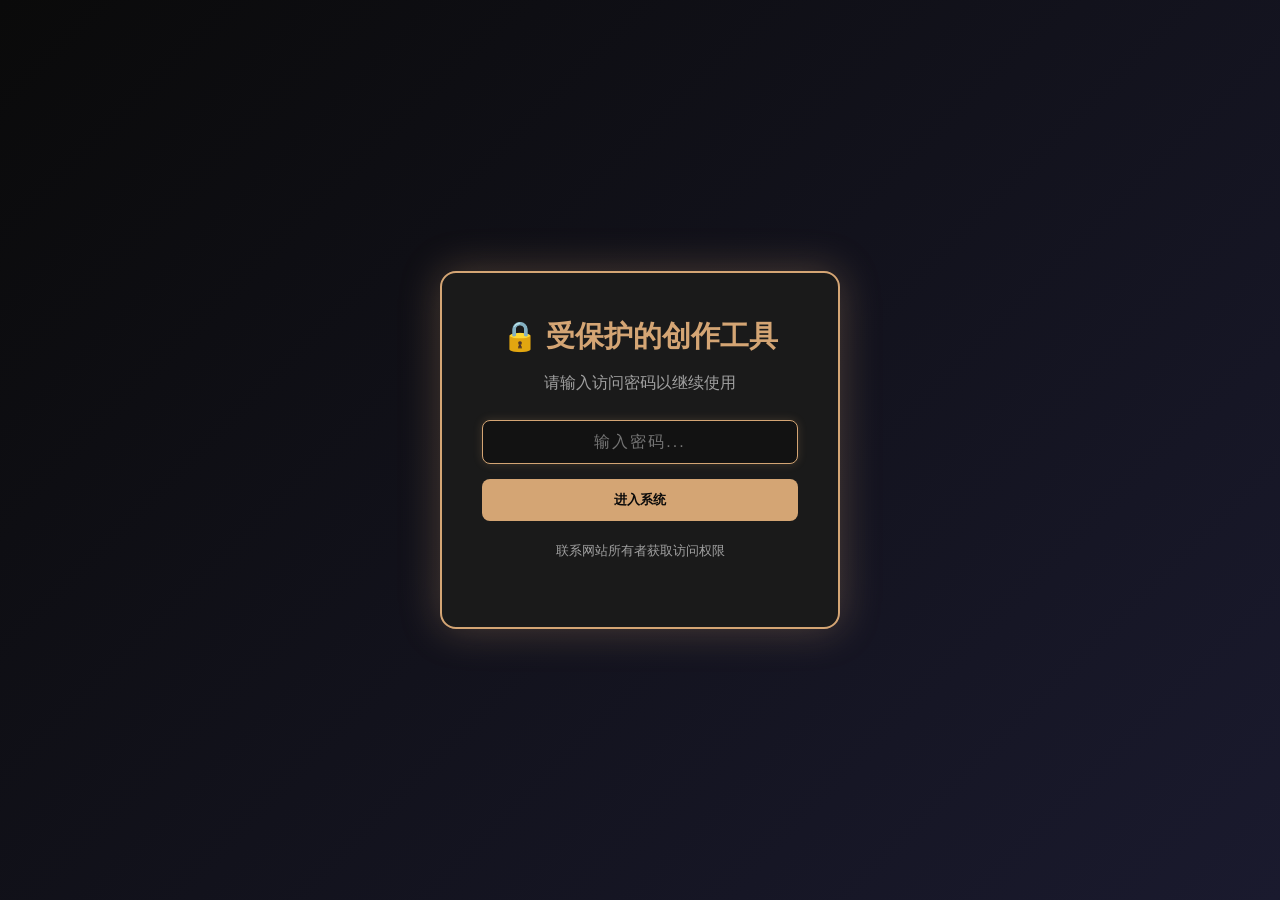
<file: index.html>
<!DOCTYPE html>
<html lang="zh-CN">
<head>
    <meta charset="UTF-8">
    <meta name="viewport" content="width=device-width, initial-scale=1.0">
    <title>Short Drama Script Agent | 竖屏短剧剧本生成器</title>
    <link rel="stylesheet" href="css/styles.css">
</head>
<body>
    <!-- Password Protection Overlay -->
    <div id="password-overlay" class="password-overlay">
        <div class="password-box">
            <h2>🔒 受保护的创作工具</h2>
            <p>请输入访问密码以继续使用</p>
            <div class="password-form">
                <input type="password" id="access-password" placeholder="输入密码..." onkeypress="if(event.key==='Enter')app.checkPassword()">
                <button onclick="app.checkPassword()">进入系统</button>
            </div>
            <p id="password-error" class="password-error hidden">密码错误，请重试</p>
            <p class="password-hint">联系网站所有者获取访问权限</p>
        </div>
    </div>

    <div class="app" id="main-app" style="display: none;">
        <!-- Header -->
        <header class="header">
            <h1>📺 Short Drama Script Agent</h1>
            <p>专业的竖屏短剧剧本生成系统 | 30-50集完整剧集 | 渐进式创作工作流</p>
            <button onclick="app.showAPIConfig()" style="position: absolute; top: 20px; right: 20px; padding: 8px 16px; background: var(--cinema-gold); color: var(--cinema-black); border: none; border-radius: 5px; cursor: pointer; font-weight: bold;">
                🔑 配置API
            </button>
        </header>

        <!-- Main Navigation -->
        <nav class="main-nav">
            <button class="nav-btn active" data-section="dashboard">
                <span class="icon">🏠</span>
                <span>工作台</span>
            </button>
            <button class="nav-btn" data-section="projects">
                <span class="icon">📁</span>
                <span>我的项目</span>
            </button>
            <button class="nav-btn" data-section="templates">
                <span class="icon">📚</span>
                <span>类型库</span>
            </button>
        </nav>

        <!-- Dashboard / Workspace -->
        <section id="dashboard" class="section active">
            <div class="workspace">
                <!-- 左侧：工作流导航 -->
                <aside class="workflow-sidebar">
                    <h3>创作工作流</h3>
                    <div class="workflow-steps">
                        <div class="step-item active" data-step="1" onclick="app.goToStep(1)">
                            <span class="step-num">1</span>
                            <div class="step-info">
                                <h4>选择类型</h4>
                                <p>选择板块和类型</p>
                            </div>
                        </div>
                        <div class="step-item" data-step="2" onclick="app.goToStep(2)">
                            <span class="step-num">2</span>
                            <div class="step-info">
                                <h4>创意讨论</h4>
                                <p>与AI讨论核心创意</p>
                            </div>
                        </div>
                        <div class="step-item" data-step="3" onclick="app.goToStep(3)">
                            <span class="step-num">3</span>
                            <div class="step-info">
                                <h4>角色设计</h4>
                                <p>创建和细化人物</p>
                            </div>
                        </div>
                        <div class="step-item" data-step="4" onclick="app.goToStep(4)">
                            <span class="step-num">4</span>
                            <div class="step-info">
                                <h4>标题选择</h4>
                                <p>选择最吸引人的标题</p>
                            </div>
                        </div>
                        <div class="step-item" data-step="5" onclick="app.goToStep(5)">
                            <span class="step-num">5</span>
                            <div class="step-info">
                                <h4>分集大纲</h4>
                                <p>30-50集剧情规划</p>
                            </div>
                        </div>
                        <div class="step-item" data-step="6" onclick="app.goToStep(6)">
                            <span class="step-num">6</span>
                            <div class="step-info">
                                <h4>完整剧本</h4>
                                <p>生成全部剧本</p>
                            </div>
                        </div>
                    </div>
                </aside>

                <!-- 右侧：工作区 -->
                <main class="workspace-main">

                    <!-- Step 1: 类型选择 -->
                    <div class="step-panel active" data-step="1">
                        <h2>选择板块和类型</h2>
                        <div class="category-selector">
                            <div class="category-tabs">
                                <button class="cat-tab active" data-category="female">
                                    <span>💕</span>
                                    <span>女频短剧</span>
                                </button>
                                <button class="cat-tab" data-category="male">
                                    <span>🔥</span>
                                    <span>男频爽剧</span>
                                </button>
                                <button class="cat-tab" data-category="general">
                                    <span>🎬</span>
                                    <span>通用题材</span>
                                </button>
                            </div>

                            <div class="type-panels">
                                <!-- Female Types -->
                                <div class="type-panel active" data-category="female">
                                    <h3>选择具体类型</h3>
                                    <div class="type-list">
                                        <label class="type-option">
                                            <input type="radio" name="type" value="billionaire-ceo" checked>
                                            <div class="type-card">
                                                <span class="icon">👔</span>
                                                <div>
                                                    <h4>霸道总裁</h4>
                                                    <p>契约开始 · 身份悬殊 · 先虐后甜</p>
                                                </div>
                                            </div>
                                        </label>
                                        <label class="type-option">
                                            <input type="radio" name="type" value="mafia">
                                            <div class="type-card">
                                                <span class="icon">🖤</span>
                                                <div>
                                                    <h4>黑手党/黑帮</h4>
                                                    <p>禁忌之恋 · 危险世界 · 保护与背叛</p>
                                                </div>
                                            </div>
                                        </label>
                                        <label class="type-option">
                                            <input type="radio" name="type" value="werewolf">
                                            <div class="type-card">
                                                <span class="icon">🐺</span>
                                                <div>
                                                    <h4>狼人/超自然</h4>
                                                    <p>命中注定 · 变身秘密 · 族群规则</p>
                                                </div>
                                            </div>
                                        </label>
                                        <label class="type-option">
                                            <input type="radio" name="type" value="american-campus">
                                            <div class="type-card">
                                                <span class="icon">🎓</span>
                                                <div>
                                                    <h4>美式青春校园</h4>
                                                    <p>破处压力 · popularity阶级 · 派对文化 · 性觉醒</p>
                                                </div>
                                            </div>
                                        </label>
                                        <label class="type-option">
                                            <input type="radio" name="type" value="revenge-rebirth">
                                            <div class="type-card">
                                                <span class="icon">⚡</span>
                                                <div>
                                                    <h4>重生复仇</h4>
                                                    <p>改变命运 · 前世背叛 · 打脸反派</p>
                                                </div>
                                            </div>
                                        </label>
                                    </div>
                                </div>

                                <!-- Male Types -->
                                <div class="type-panel" data-category="male">
                                    <h3>选择具体类型</h3>
                                    <div class="type-list">
                                        <label class="type-option">
                                            <input type="radio" name="type" value="underdog-revenge">
                                            <div class="type-card">
                                                <span class="icon">💪</span>
                                                <div>
                                                    <h4>逆袭打脸</h4>
                                                    <p>被轻视→展现实力→震惊众人</p>
                                                </div>
                                            </div>
                                        </label>
                                        <label class="type-option">
                                            <input type="radio" name="type" value="secret-identity">
                                            <div class="type-card">
                                                <span class="icon">🎭</span>
                                                <div>
                                                    <h4>隐藏身份</h4>
                                                    <p>表面屌丝·实际大佬·扫地僧</p>
                                                </div>
                                            </div>
                                        </label>
                                        <label class="type-option">
                                            <input type="radio" name="type" value="apocalypse-king">
                                            <div class="type-card">
                                                <span class="icon">☠️</span>
                                                <div>
                                                    <h4>末日生存王者</h4>
                                                    <p>丧尸/灾难→建立秩序→废土之王</p>
                                                </div>
                                            </div>
                                        </label>
                                        <label class="type-option">
                                            <input type="radio" name="type" value="system-powers">
                                            <div class="type-card">
                                                <span class="icon">⚡</span>
                                                <div>
                                                    <h4>系统/超能力觉醒</h4>
                                                    <p>获得作弊能力→快速升级→无敌</p>
                                                </div>
                                            </div>
                                        </label>
                                        <label class="type-option">
                                            <input type="radio" name="type" value="military-returns">
                                            <div class="type-card">
                                                <span class="icon">🎖️</span>
                                                <div>
                                                    <h4>军事/特工归来</h4>
                                                    <p>最强战士→家人被欺→血洗敌人</p>
                                                </div>
                                            </div>
                                        </label>
                                        <label class="type-option">
                                            <input type="radio" name="type" value="harem-desired">
                                            <div class="type-card">
                                                <span class="icon">👑</span>
                                                <div>
                                                    <h4>多女主/被追逐</h4>
                                                    <p>多女主追求·平凡男主变万人迷</p>
                                                </div>
                                            </div>
                                        </label>
                                    </div>
                                </div>

                                <!-- General Types -->
                                <div class="type-panel" data-category="general">
                                    <h3>选择具体类型</h3>
                                    <div class="type-list">
                                        <label class="type-option">
                                            <input type="radio" name="type" value="mystery-crime">
                                            <div class="type-card">
                                                <span class="icon">🔍</span>
                                                <div>
                                                    <h4>悬疑/罪案</h4>
                                                    <p>多重嫌疑人·红鲱鱼·真相反转</p>
                                                </div>
                                            </div>
                                        </label>
                                        <label class="type-option">
                                            <input type="radio" name="type" value="psychological-thriller">
                                            <div class="type-card">
                                                <span class="icon">🧠</span>
                                                <div>
                                                    <h4>心理惊悚</h4>
                                                    <p>不可靠叙述者·现实幻觉边界</p>
                                                </div>
                                            </div>
                                        </label>
                                        <label class="type-option">
                                            <input type="radio" name="type" value="supernatural-horror">
                                            <div class="type-card">
                                                <span class="icon">👻</span>
                                                <div>
                                                    <h4>超自然恐怖</h4>
                                                    <p>鬼怪·诅咒·附身·古老秘密</p>
                                                </div>
                                            </div>
                                        </label>
                                        <label class="type-option">
                                            <input type="radio" name="type" value="action-spy">
                                            <div class="type-card">
                                                <span class="icon">🔫</span>
                                                <div>
                                                    <h4>动作/谍战</h4>
                                                    <p>限时任务·双重身份·背叛</p>
                                                </div>
                                            </div>
                                        </label>
                                        <label class="type-option">
                                            <input type="radio" name="type" value="sci-fi">
                                            <div class="type-card">
                                                <span class="icon">🚀</span>
                                                <div>
                                                    <h4>科幻</h4>
                                                    <p>科技伦理·生存危机·时空概念</p>
                                                </div>
                                            </div>
                                        </label>
                                        <label class="type-option">
                                            <input type="radio" name="type" value="survival">
                                            <div class="type-card">
                                                <span class="icon">🏔️</span>
                                                <div>
                                                    <h4>生存冒险</h4>
                                                    <p>极端环境·资源匮乏·人性考验</p>
                                                </div>
                                            </div>
                                        </label>
                                        <label class="type-option">
                                            <input type="radio" name="type" value="dark-comedy-crime">
                                            <div class="type-card">
                                                <span class="icon">😈</span>
                                                <div>
                                                    <h4>黑色幽默犯罪</h4>
                                                    <p>荒诞犯罪·计划出错·讽刺</p>
                                                </div>
                                            </div>
                                        </label>
                                        <label class="type-option">
                                            <input type="radio" name="type" value="social-drama">
                                            <div class="type-card">
                                                <span class="icon">🎭</span>
                                                <div>
                                                    <h4>社会议题剧</h4>
                                                    <p>当下热点·道德困境·多方视角</p>
                                                </div>
                                            </div>
                                        </label>
                                    </div>
                                </div>
                            </div>
                        </div>

                        <button class="next-btn" onclick="app.nextStep()">进入创意讨论 →</button>
                        <p style="color: var(--text-secondary); margin-top: 10px; font-size: 0.9rem;">
                            💡 集数和时长配置已移至"分集大纲"步骤，您可以在生成大纲前自由选择
                        </p>
                    </div>

                    <!-- Step 2: 创意选择 -->
                    <div class="step-panel" data-step="2">
                        <h2>创意选择</h2>
                        <p class="step-desc">从AI生成的创意概念中选择一个，或自由讨论你的创意</p>

                        <div id="idea-selection-panel">
                            <div style="text-align: center; padding: 40px;">
                                <p style="color: var(--text-secondary); margin-bottom: 20px;">点击按钮生成创意概念供选择</p>
                                <button class="btn-primary" onclick="app.generateIdeas()">生成创意概念</button>
                            </div>
                        </div>

                        <div class="step-actions" style="margin-top: 30px; border-top: 1px solid var(--cinema-gray); padding-top: 20px;">
                            <button class="btn-secondary" onclick="app.prevStep()">← 返回</button>
                            <button class="next-btn" onclick="app.goToStep(3)" ${!app.selectedIdea ? 'disabled' : ''}>进入角色设计 →</button>
                        </div>
                    </div>

                    <!-- Step 3: 角色设计 -->
                    <div class="step-panel" data-step="3">
                        <h2>角色设计</h2>
                        <p class="step-desc">创建主要角色，AI会根据类型自动推荐标准配角</p>

                        <div class="character-workspace">
                            <div class="character-list" id="character-list">
                                <!-- 角色列表将在这里生成 -->
                            </div>

                            <div class="character-editor">
                                <h4>添加/编辑角色</h4>
                                <div class="form-group">
                                    <label>角色姓名</label>
                                    <input type="text" id="char-name" placeholder="角色姓名">
                                </div>
                                <div class="form-row">
                                    <div class="form-group">
                                        <label>性别</label>
                                        <select id="char-gender">
                                            <option value="female">女</option>
                                            <option value="male">男</option>
                                        </select>
                                    </div>
                                    <div class="form-group">
                                        <label>年龄</label>
                                        <input type="text" id="char-age" placeholder="如：25岁">
                                    </div>
                                </div>
                                <div class="form-group">
                                    <label>角色类型</label>
                                    <select id="char-type">
                                        <option value="protagonist">主角（女性）</option>
                                        <option value="love-interest">恋爱对象（男性CEO）</option>
                                        <option value="antagonist">主要反派（情敌/商业反派）</option>
                                        <option value="antagonist2">次要反派（制造麻烦者）</option>
                                        <option value="supporting">闺蜜/好友（情感支持）</option>
                                        <option value="supporting2">喜剧角色/同事（缓解气氛）</option>
                                    </select>
                                </div>
                                <div class="form-group">
                                    <label>人物小传（性格、背景、动机）</label>
                                    <textarea id="char-bio" rows="4" placeholder="描述这个角色的性格特点、成长背景、内心动机..."></textarea>
                                </div>
                                <div class="form-group">
                                    <label>与其他角色的关系</label>
                                    <textarea id="char-relationships" rows="2" placeholder="如：与主角是青梅竹马，与反派是姐弟..."></textarea>
                                </div>
                                <div class="form-actions">
                                    <button class="btn-secondary" onclick="app.clearCharacterForm()">清空</button>
                                    <button class="btn-primary" onclick="app.saveCharacter()">保存角色</button>
                                </div>
                            </div>
                        </div>

                        <div class="step-actions">
                            <button class="btn-secondary" onclick="app.prevStep()">← 返回</button>
                            <button class="next-btn" onclick="app.goToStep(4)">下一步：选择标题 →</button>
                        </div>
                    </div>

                    <!-- Step 4: 标题选择 -->
                    <div class="step-panel" data-step="4">
                        <h2>选择短剧标题</h2>
                        <p class="step-desc">AI基于你的创意和角色，生成了5个符合女频短剧调性的标题选项</p>

                        <div id="title-selection-panel" style="margin: 30px 0;">
                            <div style="text-align: center; padding: 40px;">
                                <p style="color: var(--text-secondary); margin-bottom: 20px;">点击下方按钮生成标题选项</p>
                                <button class="btn-primary" onclick="app.generateTitles()">✨ AI生成5个标题</button>
                            </div>
                        </div>

                        <div class="step-actions">
                            <button class="btn-secondary" onclick="app.prevStep()">← 返回修改角色</button>
                            <button class="next-btn" onclick="app.goToStep(5)">下一步：生成分集大纲 →</button>
                        </div>
                    </div>

                    <!-- Step 5: 分集大纲 -->
                    <div class="step-panel" data-step="5">
                        <h2>分集大纲</h2>
                        <p class="step-desc">30-50集的完整剧情规划，每集包含钩子设计</p>

                        <!-- 大纲配置区域（仅在未生成大纲时显示） -->
                        <div id="outline-config-panel" style="background: var(--card-bg); border: 1px solid var(--border-color); border-radius: 12px; padding: 30px; margin: 20px 0;">
                            <h3 style="margin-bottom: 20px; color: var(--cinema-gold);">📋 大纲配置</h3>
                            <div class="form-row" style="display: flex; gap: 20px; margin-bottom: 20px;">
                                <div class="form-group" style="flex: 1;">
                                    <label>总集数</label>
                                    <select id="outline-episode-count" style="width: 100%; padding: 10px; border: 1px solid var(--border-color); border-radius: 6px; background: var(--input-bg); color: var(--text-primary);">
                                        <option value="30">30集</option>
                                        <option value="35">35集</option>
                                        <option value="40" selected>40集</option>
                                        <option value="45">45集</option>
                                        <option value="50">50集</option>
                                    </select>
                                </div>
                                <div class="form-group" style="flex: 1;">
                                    <label>每集时长</label>
                                    <select id="outline-episode-duration" style="width: 100%; padding: 10px; border: 1px solid var(--border-color); border-radius: 6px; background: var(--input-bg); color: var(--text-primary);">
                                        <option value="60">60秒</option>
                                        <option value="90" selected>90秒</option>
                                        <option value="120">120秒</option>
                                    </select>
                                </div>
                            </div>
                            <div style="text-align: center; margin-top: 30px;">
                                <button class="btn-primary" onclick="app.generateOutline()" style="font-size: 1.1rem; padding: 12px 30px;">
                                    ✨ AI生成分集大纲
                                </button>
                                <p style="color: var(--text-secondary); margin-top: 10px; font-size: 0.9rem;">
                                    基于已选择的创意和角色，生成完整的大纲规划
                                </p>
                            </div>
                        </div>

                        <!-- 大纲显示区域（生成后显示） -->
                        <div id="outline-display-panel" style="display: none;">
                            <div class="outline-controls">
                                <div class="outline-stats">
                                    <span>总集数：<strong id="outline-total">0</strong></span>
                                    <span>大反转节点：<strong id="outline-twists">0</strong></span>
                                </div>
                                <div class="outline-actions">
                                    <button class="btn-secondary" onclick="app.regenerateOutline()">🔄 重新生成</button>
                                    <button class="btn-secondary" onclick="app.adjustOutline()">⚙️ 调整大纲</button>
                                </div>
                            </div>

                            <div class="outline-visualization">
                                <div class="story-arc" id="story-arc">
                                    <!-- 故事弧线可视化 -->
                                </div>
                            </div>

                            <div class="outline-list-detailed" id="outline-detailed">
                                <!-- 详细大纲列表 -->
                            </div>

                            <div class="step-actions">
                                <button class="btn-secondary" onclick="app.prevStep()">← 返回修改</button>
                                <button class="next-btn primary" onclick="app.generateFullScript()">生成完整剧本（全部集数）</button>
                            </div>
                        </div>
                    </div>

                    <!-- Step 6: 完整剧本 -->
                    <div class="step-panel" data-step="6">
                        <h2>完整剧本</h2>
                        <p class="step-desc">全部集数的详细剧本，包含场景、对白、镜头指示</p>

                        <div class="script-toolbar">
                            <div class="script-filters">
                                <label>查看：</label>
                                <select id="script-filter" onchange="app.filterScript()">
                                    <option value="all">全部剧集</option>
                                    <option value="1-10">第1-10集</option>
                                    <option value="11-20">第11-20集</option>
                                    <option value="21-30">第21-30集</option>
                                    <option value="31-40">第31-40集</option>
                                    <option value="41-50">第41-50集</option>
                                    <option value="hooks">仅看钩子集</option>
                                    <option value="twists">仅看反转集</option>
                                </select>
                            </div>
                            <div class="script-actions">
                                <button class="btn-secondary" onclick="app.exportToWord()">📝 导出Word (.doc)</button>
                                <button class="btn-secondary" onclick="app.exportToPDF()">📄 导出PDF (打印)</button>
                                <button class="btn-secondary" onclick="app.exportOutline()">📋 导出大纲</button>
                                <button class="btn-primary" onclick="app.saveProject()">💾 保存项目</button>
                            </div>
                        </div>

                        <div class="script-content-full" id="script-full-content">
                            <!-- 完整剧本内容 -->
                        </div>

                        <div class="step-actions">
                            <button class="btn-secondary" onclick="app.prevStep()">← 返回大纲</button>
                            <button class="btn-secondary" onclick="app.goToStep(1)">开始新项目</button>
                        </div>
                    </div>

                </main>
            </div>
        </section>

        <!-- Projects Section -->
        <section id="projects" class="section">
            <h2>我的项目</h2>
            <div class="projects-grid" id="projects-list">
                <div class="project-card new" onclick="app.goToStep(1)">
                    <span class="plus">+</span>
                    <p>创建新项目</p>
                </div>
                <!-- 已有项目将在这里显示 -->
            </div>
        </section>

        <!-- Templates Section -->
        <section id="templates" class="section">
            <h2>类型库参考</h2>
            <div class="templates-reference">
                <!-- 类型详细说明 -->
            </div>
        </section>

        <!-- Footer -->
        <footer class="footer">
            <p>Short Drama Script Agent | Built for Professional Screenwriters</p>
        </footer>
    </div>

    <!-- Loading Overlay -->
    <div id="loading" class="loading-overlay hidden">
        <div class="loading-spinner"></div>
        <p id="loading-text">AI正在生成...</p>
    </div>

    <script src="js/types.js"></script>
    <script src="js/engine.js"></script>
    <script src="config.js"></script>
    <script src="js/ai-service.js"></script>
    <script src="js/ui.js"></script>
    <script src="js/debug-helper.js"></script>
</body>
</html>
</file>
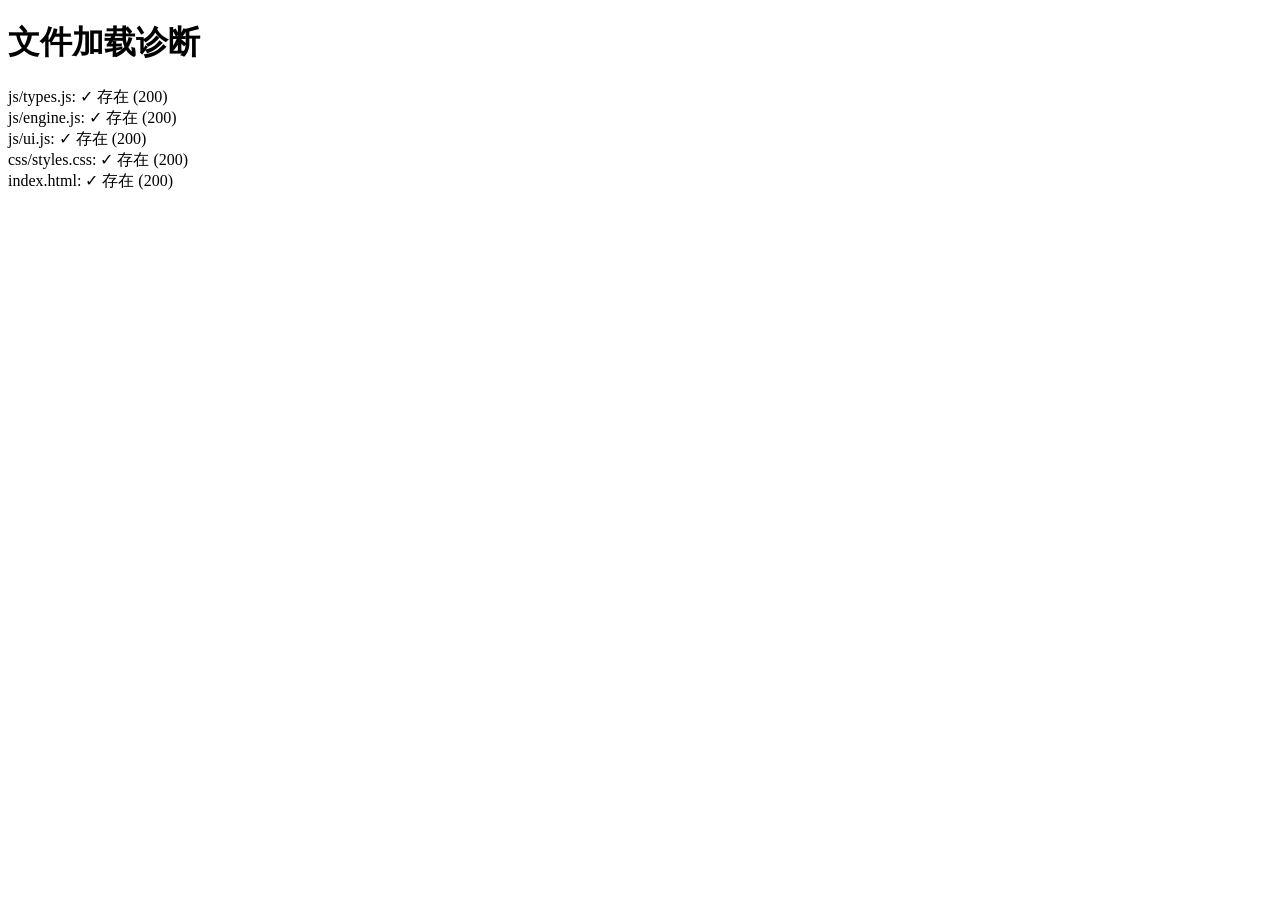
<file: diagnose.html>
<!DOCTYPE html>
<html>
<head>
    <meta charset="UTF-8">
    <title>诊断页面</title>
</head>
<body>
    <h1>文件加载诊断</h1>
    <div id="status">正在检查...</div>

    <script>
        const files = [
            'js/types.js',
            'js/engine.js',
            'js/ui.js',
            'css/styles.css',
            'index.html'
        ];

        async function checkFiles() {
            const results = [];
            for (const file of files) {
                try {
                    const response = await fetch(file, { method: 'HEAD' });
                    results.push(`${file}: ${response.ok ? '✓ 存在' : '✗ 不存在'} (${response.status})`);
                } catch (e) {
                    results.push(`${file}: ✗ 错误 - ${e.message}`);
                }
            }
            document.getElementById('status').innerHTML = results.join('<br>');
        }

        checkFiles();
    </script>
</body>
</html>
</file>
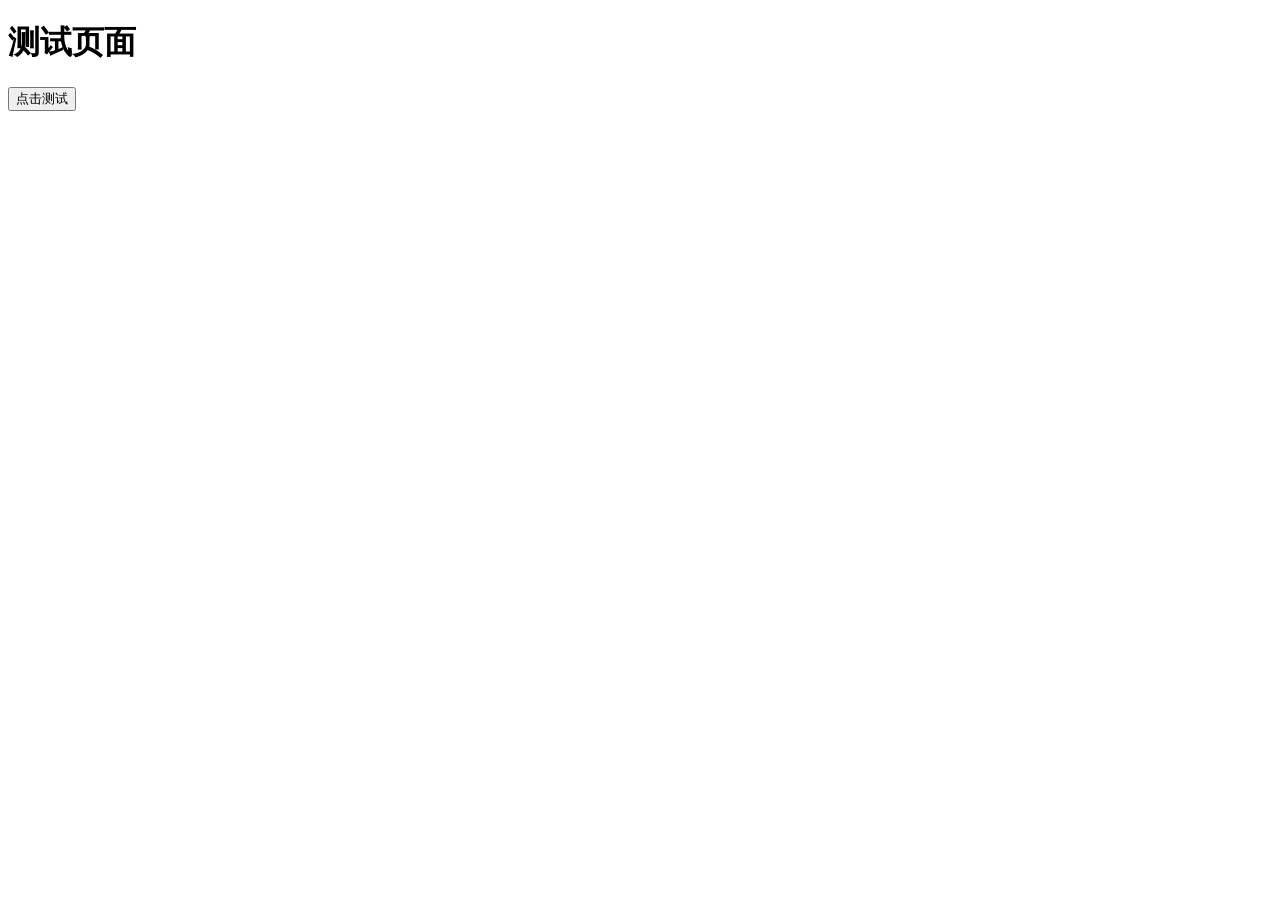
<file: test.html>
<!DOCTYPE html>
<html>
<head>
    <meta charset="UTF-8">
    <title>Test</title>
</head>
<body>
    <h1>测试页面</h1>
    <button onclick="testFunction()">点击测试</button>
    <div id="result"></div>

    <script src="js/types.js"></script>
    <script src="js/engine.js"></script>
    <script>
        function testFunction() {
            try {
                const engine = new StoryEngine();
                engine.initProject('underdog-revenge', 50, 90, '测试剧集');

                // 添加一个角色
                engine.addCharacter({
                    role: 'protagonist',
                    name: '测试男主',
                    desc: '测试描述',
                    type: '男主'
                });

                document.getElementById('result').innerHTML = '<p>项目创建成功!</p>' +
                    '<p>集数: ' + engine.project.episodes + '</p>' +
                    '<p>角色数: ' + engine.project.characters.length + '</p>';

                // 尝试生成大纲
                try {
                    engine.generateOutline();
                    document.getElementById('result').innerHTML += '<p style="color:green">大纲生成成功! 共' + engine.project.outline.length + '集</p>';
                } catch(e) {
                    document.getElementById('result').innerHTML += '<p style="color:red">大纲生成失败: ' + e.message + '</p>';
                }

            } catch(error) {
                document.getElementById('result').innerHTML = '<p style="color:red">错误: ' + error.message + '</p>';
            }
        }
    </script>
</body>
</html>
</file>
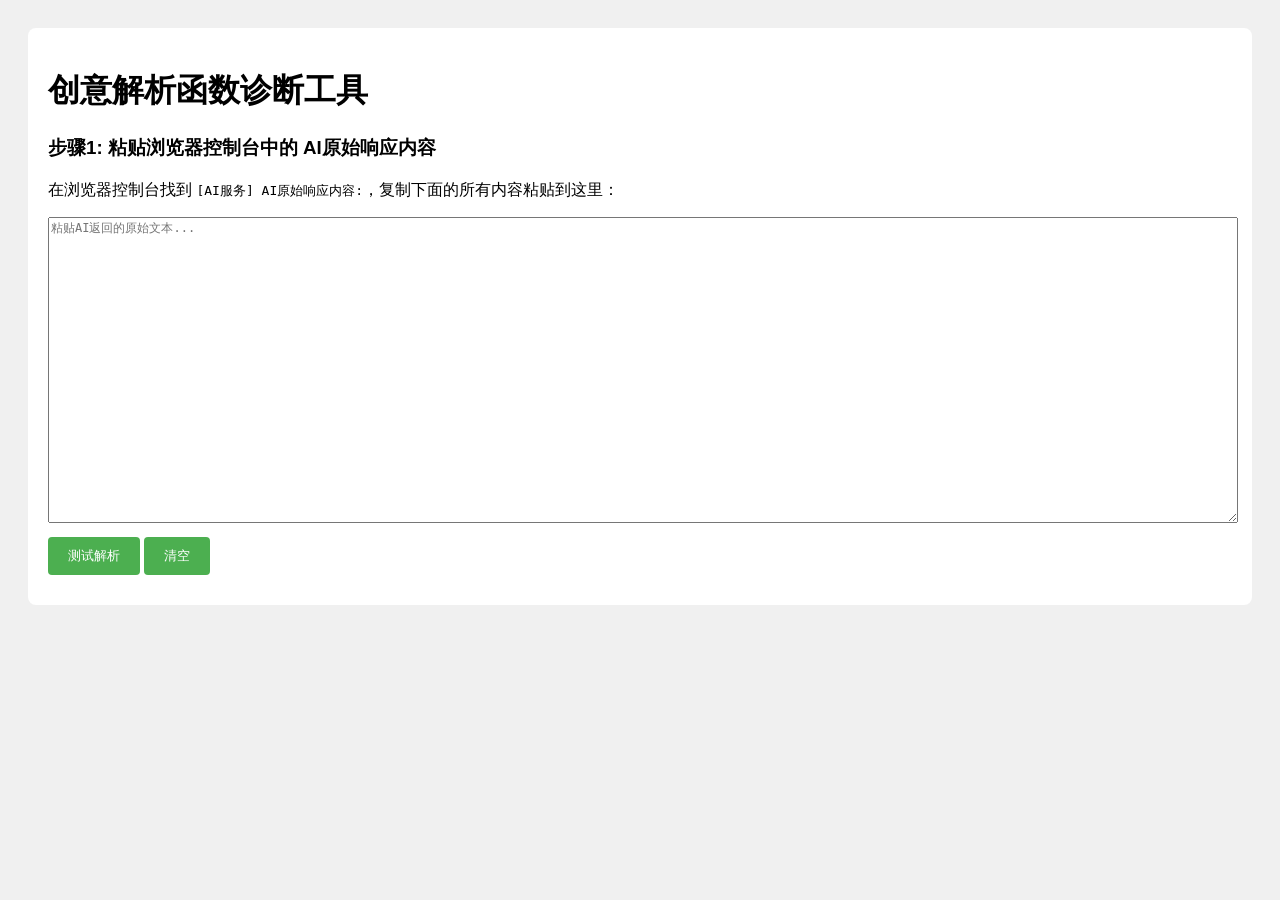
<file: test_parse.html>
<!DOCTYPE html>
<html>
<head>
    <meta charset="UTF-8">
    <title>解析函数诊断工具</title>
    <style>
        body { font-family: Arial, sans-serif; padding: 20px; background: #f0f0f0; }
        .container { max-width: 1200px; margin: 0 auto; background: white; padding: 20px; border-radius: 8px; }
        textarea { width: 100%; height: 300px; font-family: monospace; font-size: 12px; }
        button { padding: 10px 20px; background: #4CAF50; color: white; border: none; border-radius: 4px; cursor: pointer; margin: 10px 0; }
        button:hover { background: #45a049; }
        .result { background: #f5f5f5; padding: 15px; border-radius: 4px; margin-top: 20px; }
        .idea-card { background: white; border: 1px solid #ddd; padding: 15px; margin: 10px 0; border-radius: 4px; }
        .error { color: red; }
        .success { color: green; }
        pre { white-space: pre-wrap; word-wrap: break-word; background: #f8f8f8; padding: 10px; border-radius: 4px; overflow-x: auto; }
    </style>
</head>
<body>
    <div class="container">
        <h1>创意解析函数诊断工具</h1>

        <h3>步骤1: 粘贴浏览器控制台中的 AI原始响应内容</h3>
        <p>在浏览器控制台找到 <code>[AI服务] AI原始响应内容:</code>，复制下面的所有内容粘贴到这里：</p>
        <textarea id="aiResponse" placeholder="粘贴AI返回的原始文本..."></textarea>

        <button onclick="testParse()">测试解析</button>
        <button onclick="clearAll()">清空</button>

        <div id="results" class="result" style="display:none;">
            <h3>解析结果：</h3>
            <div id="summary"></div>
            <div id="ideasList"></div>
        </div>
    </div>

    <script>
        // 复制解析函数的逻辑（简化版）
        function parseCreativeIdeas(content) {
            const ideas = [];
            const lines = content.split('\n');
            let currentIdea = null;

            for (let i = 0; i < lines.length; i++) {
                const line = lines[i].trim();

                // 检查是否是新的创意开始
                const ideaStartMatch = line.match(/^(?:创意\s*(\d+)[：:]?|(\d+)[\.\、])[\s\-–•\*]*(.*)$/i);

                if (ideaStartMatch) {
                    // 保存之前的创意
                    if (currentIdea) {
                        ideas.push(currentIdea);
                    }

                    // 创建新创意
                    currentIdea = {
                        title: '',
                        concept: '',
                        synopsis: ''
                    };

                    // 如果这一行后面还有内容（如"创意1：标题"），提取为标题
                    const remainder = ideaStartMatch[3]?.trim();
                    if (remainder) {
                        const titleMatch = remainder.match(/^标题[：:]\s*(.+)/i);
                        if (titleMatch) {
                            currentIdea.title = titleMatch[1].trim();
                        } else {
                            currentIdea.title = remainder;
                        }
                    }

                    continue;
                }

                // 如果没有当前创意，跳过
                if (!currentIdea) continue;

                // 匹配标题行
                const titleMatch = line.match(/^标题[：:]\s*(.+)/i);
                if (titleMatch) {
                    currentIdea.title = titleMatch[1].trim();
                    continue;
                }

                // 匹配概念行
                const conceptMatch = line.match(/^概念[：:]\s*(.+)/i);
                if (conceptMatch) {
                    currentIdea.concept = conceptMatch[1].trim();
                    continue;
                }

                // 匹配梗概行（开始）
                const synopsisMatch = line.match(/^梗概[：:]\s*(.+)/i);
                if (synopsisMatch) {
                    currentIdea.synopsis = synopsisMatch[1].trim();
                    currentIdea._parsingSynopsis = true;
                    continue;
                }

                // 匹配外在期待
                const externalHookMatch = line.match(/^(?:外在期待|外在钩子|核心期待|外在事件)[：:]\s*(.+)/i);
                if (externalHookMatch) {
                    currentIdea.externalHook = externalHookMatch[1].trim();
                    currentIdea.hook = currentIdea.externalHook;
                    currentIdea._parsingSynopsis = false;
                    continue;
                }

                // 匹配内在期待
                const internalHookMatch = line.match(/^(?:内在期待|内在钩子|情感钩子|内在情感)[：:]\s*(.+)/i);
                if (internalHookMatch) {
                    currentIdea.internalHook = internalHookMatch[1].trim();
                    currentIdea._parsingSynopsis = false;
                    continue;
                }

                // 如果正在解析梗概，且当前行不是新字段的开始，则追加到梗概
                if (currentIdea?._parsingSynopsis && line) {
                    if (line.match(/^(?:创意\s*\d+|\d+[\.\、])[：:]/i)) {
                        currentIdea._parsingSynopsis = false;
                    } else if (!line.match(/^(标题|概念|外在|内在)[：:]/i)) {
                        currentIdea.synopsis += ' ' + line;
                    }
                }
            }

            // 保存最后一个创意
            if (currentIdea) {
                ideas.push(currentIdea);
            }

            return ideas.filter(idea => idea.title || idea.concept).map((idea, index) => ({
                id: `idea-test-${index}`,
                title: idea.title || 'Untitled',
                concept: idea.concept || idea.title || 'No concept',
                synopsis: idea.synopsis || idea.concept || 'No synopsis',
                externalHook: idea.externalHook || idea.hook || '悬念待揭晓',
                internalHook: idea.internalHook || '情感发展待展开',
                hook: idea.externalHook || idea.hook || '悬念待揭晓'
            }));
        }

        function testParse() {
            const content = document.getElementById('aiResponse').value;
            if (!content.trim()) {
                alert('请先粘贴AI原始响应内容');
                return;
            }

            console.log('开始解析，内容长度:', content.length);
            console.log('内容前200字符:', content.substring(0, 200));

            try {
                const ideas = parseCreativeIdeas(content);
                console.log('解析结果:', ideas);

                displayResults(ideas);
            } catch (error) {
                console.error('解析错误:', error);
                document.getElementById('results').style.display = 'block';
                document.getElementById('summary').innerHTML = `
                    <p class="error"><strong>解析错误:</strong> ${error.message}</p>
                    <pre>${error.stack}</pre>
                `;
            }
        }

        function displayResults(ideas) {
            document.getElementById('results').style.display = 'block';

            // 显示摘要
            const summaryHtml = `
                <p><strong>解析到的创意数量:</strong> ${ideas.length}</p>
                <p><strong>状态:</strong> ${ideas.length === 5 ? '<span class="success">✅ 正确</span>' : '<span class="error">❌ 错误 (期望5个)</span>'}</p>
                <hr>
            `;
            document.getElementById('summary').innerHTML = summaryHtml;

            // 显示每个创意
            let ideasHtml = '';
            ideas.forEach((idea, index) => {
                const synopsisLength = idea.synopsis ? idea.synopsis.length : 0;
                const synopsisStatus = synopsisLength >= 400 && synopsisLength <= 500 ?
                    '<span class="success">✅ 长度符合</span>' :
                    `<span class="error">❌ 长度不足 (${synopsisLength}字)</span>`;

                ideasHtml += `
                    <div class="idea-card">
                        <h4>创意 #${index + 1}</h4>
                        <p><strong>标题:</strong> ${idea.title}</p>
                        <p><strong>概念:</strong> ${idea.concept}</p>
                        <p><strong>梗概长度:</strong> ${synopsisStatus}</p>
                        <p><strong>梗概预览:</strong> ${idea.synopsis ? idea.synopsis.substring(0, 100) + '...' : '空'}</p>
                        <p><strong>外在期待:</strong> ${idea.externalHook}</p>
                        <p><strong>内在期待:</strong> ${idea.internalHook}</p>
                        <details>
                            <summary>查看完整梗概</summary>
                            <pre>${idea.synopsis}</pre>
                        </details>
                    </div>
                `;
            });

            document.getElementById('ideasList').innerHTML = ideasHtml;
        }

        function clearAll() {
            document.getElementById('aiResponse').value = '';
            document.getElementById('results').style.display = 'none';
        }
    </script>
</body>
</html>
</file>
<file: css/styles.css>
/** ===== CINEMA GRADE UI - Short Drama Script Agent ===== **/

/* ===== CSS Variables - Cinema Grade Color System ===== */
:root {
    /* Primary - Cinema Gold/Amber */
    --cinema-gold: #d4a574;
    --cinema-gold-light: #e8c9a0;
    --cinema-gold-dark: #b8935f;

    /* Accent - Deep Red for drama */
    --cinema-red: #c75b39;
    --cinema-red-dark: #a04020;

    /* Background - True Black Cinema */
    --cinema-black: #0a0a0a;
    --cinema-black-light: #121212;
    --cinema-black-card: #1a1a1a;
    --cinema-gray: #2a2a2a;
    --cinema-gray-light: #3a3a3a;

    /* Text - Warm White */
    --text-primary: #f5f0e8;
    --text-secondary: #a0a0a0;
    --text-muted: #666666;

    /* Status Colors */
    --success: #4a7c59;
    --warning: #c9a227;
    --danger: #8b3a3a;
    --info: #4a6fa5;

    /* Effects */
    --glow-gold: 0 0 20px rgba(212, 165, 116, 0.3);
    --shadow-cinema: 0 4px 20px rgba(0, 0, 0, 0.6);
    --shadow-elevated: 0 8px 30px rgba(0, 0, 0, 0.8);

    /* Typography */
    --font-display: 'Playfair Display', Georgia, serif;
    --font-body: -apple-system, BlinkMacSystemFont, 'Segoe UI', Roboto, sans-serif;
}

/* ===== Base Styles ===== */
* {
    margin: 0;
    padding: 0;
    box-sizing: border-box;
}

html {
    scroll-behavior: smooth;
}

body {
    font-family: var(--font-body);
    background: var(--cinema-black);
    color: var(--text-primary);
    line-height: 1.6;
    min-height: 100vh;
    -webkit-font-smoothing: antialiased;
}

.app {
    max-width: 1600px;
    margin: 0 auto;
}

/* ===== Header - Cinema Marquee Style ===== */
.header {
    text-align: center;
    padding: 60px 40px;
    background: linear-gradient(180deg,
        rgba(212, 165, 116, 0.1) 0%,
        transparent 50%,
        var(--cinema-black) 100%
    );
    border-bottom: 1px solid var(--cinema-gray);
    position: relative;
}

.header::before {
    content: '';
    position: absolute;
    top: 0;
    left: 0;
    right: 0;
    height: 2px;
    background: linear-gradient(90deg,
        transparent 0%,
        var(--cinema-gold) 20%,
        var(--cinema-gold) 80%,
        transparent 100%
    );
}

.header h1 {
    font-family: var(--font-display);
    font-size: 3rem;
    font-weight: 700;
    letter-spacing: 3px;
    margin-bottom: 15px;
    background: linear-gradient(135deg, var(--cinema-gold) 0%, var(--cinema-gold-light) 50%, var(--cinema-gold) 100%);
    -webkit-background-clip: text;
    -webkit-text-fill-color: transparent;
    background-clip: text;
    text-shadow: var(--glow-gold);
}

.header p {
    font-size: 1rem;
    color: var(--text-secondary);
    letter-spacing: 2px;
    text-transform: uppercase;
}

/* ===== Navigation - Film Strip Style ===== */
.main-nav {
    display: flex;
    justify-content: center;
    gap: 0;
    padding: 0 20px;
    margin-top: -25px;
    margin-bottom: 40px;
    position: relative;
    z-index: 10;
}

.nav-btn {
    display: flex;
    align-items: center;
    gap: 10px;
    padding: 16px 32px;
    background: var(--cinema-black-card);
    border: 1px solid var(--cinema-gray);
    color: var(--text-secondary);
    cursor: pointer;
    transition: all 0.3s cubic-bezier(0.4, 0, 0.2, 1);
    font-size: 0.95rem;
    letter-spacing: 1px;
    text-transform: uppercase;
    position: relative;
}

.nav-btn:first-child {
    border-radius: 8px 0 0 8px;
}

.nav-btn:last-child {
    border-radius: 0 8px 8px 0;
}

.nav-btn:hover {
    background: var(--cinema-gray);
    color: var(--text-primary);
    border-color: var(--cinema-gray-light);
}

.nav-btn.active {
    background: var(--cinema-gold-dark);
    color: var(--cinema-black);
    border-color: var(--cinema-gold);
    font-weight: 600;
}

.nav-btn .icon {
    font-size: 1.1rem;
}

/* ===== Sections ===== */
.section {
    display: none;
    padding: 0 40px 40px;
    animation: fadeIn 0.5s ease;
}

.section.active {
    display: block;
}

@keyframes fadeIn {
    from { opacity: 0; transform: translateY(20px); }
    to { opacity: 1; transform: translateY(0); }
}

/* ===== Workspace Layout ===== */
.workspace {
    display: grid;
    grid-template-columns: 300px 1fr;
    gap: 30px;
    min-height: calc(100vh - 350px);
}

.workflow-sidebar {
    background: var(--cinema-black-card);
    border: 1px solid var(--cinema-gray);
    border-radius: 12px;
    padding: 25px;
    height: fit-content;
    position: sticky;
    top: 20px;
    box-shadow: var(--shadow-cinema);
}

.workflow-sidebar h3 {
    font-family: var(--font-display);
    font-size: 1.2rem;
    margin-bottom: 25px;
    padding-bottom: 15px;
    border-bottom: 1px solid var(--cinema-gray);
    color: var(--cinema-gold);
    letter-spacing: 1px;
}

.workflow-steps {
    display: flex;
    flex-direction: column;
    gap: 8px;
}

.step-item {
    display: flex;
    align-items: center;
    gap: 15px;
    padding: 16px;
    border-radius: 8px;
    cursor: pointer;
    transition: all 0.3s ease;
    border: 1px solid transparent;
}

.step-item:hover {
    background: var(--cinema-gray);
}

.step-item.active {
    background: rgba(212, 165, 116, 0.1);
    border-color: var(--cinema-gold);
}

.step-item.completed {
    background: rgba(74, 124, 89, 0.1);
}

.step-item.completed .step-num {
    background: var(--success);
    color: var(--text-primary);
}

.step-num {
    width: 32px;
    height: 32px;
    border-radius: 50%;
    background: var(--cinema-gray);
    display: flex;
    align-items: center;
    justify-content: center;
    font-weight: 600;
    font-size: 0.9rem;
    flex-shrink: 0;
    border: 1px solid var(--cinema-gray-light);
}

.step-item.active .step-num {
    background: var(--cinema-gold);
    color: var(--cinema-black);
    border-color: var(--cinema-gold);
}

.step-info h4 {
    font-size: 0.95rem;
    margin-bottom: 3px;
    font-weight: 500;
}

.step-info p {
    font-size: 0.8rem;
    color: var(--text-secondary);
}

.workspace-main {
    background: var(--cinema-black-card);
    border: 1px solid var(--cinema-gray);
    border-radius: 12px;
    padding: 40px;
    box-shadow: var(--shadow-cinema);
}

/* ===== Step Panels ===== */
.step-panel {
    display: none;
}

.step-panel.active {
    display: block;
}

.step-panel h2 {
    font-family: var(--font-display);
    font-size: 1.8rem;
    margin-bottom: 10px;
    color: var(--cinema-gold-light);
}

.step-desc {
    color: var(--text-secondary);
    margin-bottom: 35px;
    font-size: 1rem;
}

/* ===== Category Selector ===== */
.category-tabs {
    display: flex;
    gap: 15px;
    margin-bottom: 30px;
    flex-wrap: wrap;
}

.cat-tab {
    display: flex;
    align-items: center;
    gap: 10px;
    padding: 14px 28px;
    background: var(--cinema-black);
    border: 1px solid var(--cinema-gray);
    border-radius: 8px;
    color: var(--text-secondary);
    cursor: pointer;
    transition: all 0.3s ease;
    font-size: 0.95rem;
}

.cat-tab:hover {
    border-color: var(--cinema-gold-dark);
    color: var(--text-primary);
}

.cat-tab.active {
    background: linear-gradient(135deg, var(--cinema-gold-dark) 0%, var(--cinema-gold) 100%);
    color: var(--cinema-black);
    border-color: var(--cinema-gold);
    font-weight: 600;
}

.type-panels {
    margin-bottom: 35px;
}

.type-panel {
    display: none;
}

.type-panel.active {
    display: block;
}

.type-panel h3 {
    font-size: 1rem;
    color: var(--text-secondary);
    margin-bottom: 20px;
    text-transform: uppercase;
    letter-spacing: 2px;
}

.type-list {
    display: grid;
    grid-template-columns: repeat(auto-fill, minmax(320px, 1fr));
    gap: 15px;
}

.type-option {
    cursor: pointer;
}

.type-option input {
    display: none;
}

.type-card {
    display: flex;
    align-items: center;
    gap: 18px;
    padding: 22px;
    background: var(--cinema-black);
    border: 1px solid var(--cinema-gray);
    border-radius: 10px;
    transition: all 0.3s ease;
}

.type-option:hover .type-card {
    border-color: var(--cinema-gold-dark);
    transform: translateY(-2px);
    box-shadow: var(--shadow-cinema);
}

.type-option input:checked + .type-card {
    border-color: var(--cinema-gold);
    background: linear-gradient(135deg, rgba(212, 165, 116, 0.1) 0%, rgba(212, 165, 116, 0.05) 100%);
    box-shadow: var(--glow-gold);
}

.type-card .icon {
    font-size: 2.2rem;
    flex-shrink: 0;
}

.type-card h4 {
    font-size: 1.1rem;
    margin-bottom: 5px;
    color: var(--text-primary);
}

.type-card p {
    font-size: 0.85rem;
    color: var(--text-secondary);
}

/* ===== Form Styles ===== */
.basic-config {
    background: var(--cinema-black);
    border: 1px solid var(--cinema-gray);
    padding: 30px;
    border-radius: 12px;
    margin-bottom: 35px;
}

.basic-config h3 {
    margin-bottom: 25px;
    font-size: 1.1rem;
    color: var(--cinema-gold);
    text-transform: uppercase;
    letter-spacing: 2px;
}

.form-row {
    display: grid;
    grid-template-columns: repeat(auto-fit, minmax(200px, 1fr));
    gap: 20px;
}

.form-group {
    margin-bottom: 20px;
}

.form-group label {
    display: block;
    margin-bottom: 10px;
    font-weight: 500;
    color: var(--text-secondary);
    font-size: 0.9rem;
    text-transform: uppercase;
    letter-spacing: 1px;
}

.form-group input,
.form-group select,
.form-group textarea {
    width: 100%;
    padding: 14px 18px;
    background: var(--cinema-black-card);
    border: 1px solid var(--cinema-gray);
    border-radius: 8px;
    color: var(--text-primary);
    font-size: 1rem;
    transition: all 0.3s ease;
}

.form-group input:focus,
.form-group select:focus,
.form-group textarea:focus {
    outline: none;
    border-color: var(--cinema-gold);
    box-shadow: 0 0 0 3px rgba(212, 165, 116, 0.1);
}

.form-group textarea {
    resize: vertical;
    min-height: 100px;
}

/* ===== Buttons - Cinema Style ===== */
.next-btn,
.btn-primary {
    padding: 16px 36px;
    background: linear-gradient(135deg, var(--cinema-gold) 0%, var(--cinema-gold-dark) 100%);
    border: none;
    border-radius: 8px;
    color: var(--cinema-black);
    font-size: 1rem;
    font-weight: 600;
    cursor: pointer;
    transition: all 0.3s ease;
    text-transform: uppercase;
    letter-spacing: 1px;
}

.next-btn:hover,
.btn-primary:hover {
    transform: translateY(-2px);
    box-shadow: var(--glow-gold);
}

.btn-secondary {
    padding: 14px 28px;
    background: transparent;
    border: 1px solid var(--cinema-gray-light);
    border-radius: 8px;
    color: var(--text-secondary);
    font-size: 0.95rem;
    cursor: pointer;
    transition: all 0.3s ease;
}

.btn-secondary:hover {
    border-color: var(--cinema-gold);
    color: var(--cinema-gold);
    background: rgba(212, 165, 116, 0.05);
}

.step-actions {
    display: flex;
    justify-content: space-between;
    margin-top: 40px;
    padding-top: 30px;
    border-top: 1px solid var(--cinema-gray);
}

/* ===== Chat Interface ===== */
.creative-chat {
    background: var(--cinema-black);
    border: 1px solid var(--cinema-gray);
    border-radius: 12px;
    margin-bottom: 35px;
    overflow: hidden;
}

.chat-context {
    padding: 25px;
    border-bottom: 1px solid var(--cinema-gray);
    background: linear-gradient(90deg, rgba(212, 165, 116, 0.05) 0%, transparent 100%);
}

.chat-context h4 {
    margin-bottom: 18px;
    color: var(--cinema-gold);
    font-size: 0.9rem;
    text-transform: uppercase;
    letter-spacing: 2px;
}

#creative-context p {
    margin-bottom: 10px;
    color: var(--text-secondary);
}

#creative-context strong {
    color: var(--text-primary);
}

.chat-messages {
    padding: 25px;
    min-height: 300px;
    max-height: 500px;
    overflow-y: auto;
}

.message {
    margin-bottom: 25px;
    padding: 20px 25px;
    border-radius: 12px;
    max-width: 85%;
    line-height: 1.7;
}

.message.ai {
    background: var(--cinema-black-card);
    border: 1px solid var(--cinema-gray);
    margin-right: auto;
}

.message.user {
    background: linear-gradient(135deg, var(--cinema-gold-dark) 0%, var(--cinema-gold) 100%);
    color: var(--cinema-black);
    margin-left: auto;
    font-weight: 500;
}

.message p {
    margin-bottom: 12px;
}

.message p:last-child {
    margin-bottom: 0;
}

.message ul {
    margin-left: 25px;
}

.message li {
    margin-bottom: 8px;
}

.chat-input-area {
    padding: 25px;
    border-top: 1px solid var(--cinema-gray);
    background: var(--cinema-black-card);
}

#creative-input {
    margin-bottom: 18px;
    min-height: 100px;
}

.chat-actions {
    display: flex;
    justify-content: space-between;
    gap: 15px;
}

.creative-summary {
    background: linear-gradient(135deg, rgba(74, 124, 89, 0.1) 0%, rgba(74, 124, 89, 0.05) 100%);
    border: 1px solid var(--success);
    border-radius: 12px;
    padding: 25px;
    margin-bottom: 30px;
}

.creative-summary h4 {
    margin-bottom: 18px;
    color: var(--success);
    text-transform: uppercase;
    letter-spacing: 2px;
    font-size: 0.9rem;
}

/* ===== Character Design ===== */
.character-workspace {
    display: grid;
    grid-template-columns: 1fr 1fr;
    gap: 30px;
    margin-bottom: 30px;
}

.character-list,
.character-editor,
.recommended-characters {
    background: var(--cinema-black);
    border: 1px solid var(--cinema-gray);
    border-radius: 12px;
    padding: 25px;
}

.character-list {
    min-height: 450px;
}

.character-editor h4,
.character-list h4 {
    margin-bottom: 25px;
    color: var(--cinema-gold);
    text-transform: uppercase;
    letter-spacing: 2px;
    font-size: 0.9rem;
}

.character-card {
    background: var(--cinema-black-card);
    border: 1px solid var(--cinema-gray);
    border-radius: 10px;
    padding: 18px;
    margin-bottom: 12px;
    cursor: pointer;
    transition: all 0.3s ease;
}

.character-card:hover {
    border-color: var(--cinema-gold-dark);
    transform: translateX(5px);
}

.character-card.active {
    border-color: var(--cinema-gold);
    background: rgba(212, 165, 116, 0.05);
}

.character-card h5 {
    display: flex;
    align-items: center;
    gap: 10px;
    margin-bottom: 8px;
    font-size: 1.05rem;
}

.character-card .tag {
    font-size: 0.65rem;
    padding: 3px 10px;
    border-radius: 20px;
    background: var(--cinema-gold-dark);
    color: var(--cinema-black);
    text-transform: uppercase;
    letter-spacing: 1px;
}

.character-card p {
    font-size: 0.85rem;
    color: var(--text-secondary);
    line-height: 1.5;
}

.form-actions {
    display: flex;
    gap: 12px;
    margin-top: 25px;
}

.recommended-characters h4 {
    margin-bottom: 12px;
    color: var(--cinema-gold);
}

.recommended-characters > p {
    color: var(--text-secondary);
    font-size: 0.9rem;
    margin-bottom: 20px;
}

.rec-list {
    display: flex;
    flex-wrap: wrap;
    gap: 12px;
}

.rec-item {
    display: flex;
    align-items: center;
    gap: 8px;
    padding: 12px 18px;
    background: var(--cinema-black-card);
    border: 1px solid var(--cinema-gray);
    border-radius: 8px;
    cursor: pointer;
    transition: all 0.3s ease;
    font-size: 0.9rem;
}

.rec-item:hover {
    border-color: var(--success);
    background: rgba(74, 124, 89, 0.1);
}

/* ===== Outline Styles ===== */
.outline-controls {
    display: flex;
    justify-content: space-between;
    align-items: center;
    margin-bottom: 30px;
    flex-wrap: wrap;
    gap: 20px;
    padding: 20px 25px;
    background: var(--cinema-black);
    border: 1px solid var(--cinema-gray);
    border-radius: 10px;
}

.outline-stats {
    display: flex;
    gap: 30px;
}

.outline-stats span {
    color: var(--text-secondary);
    font-size: 0.9rem;
    text-transform: uppercase;
    letter-spacing: 1px;
}

.outline-stats strong {
    color: var(--cinema-gold);
    font-size: 1.4rem;
    margin-left: 8px;
}

.outline-actions {
    display: flex;
    gap: 12px;
}

.story-arc {
    background: var(--cinema-black);
    border: 1px solid var(--cinema-gray);
    border-radius: 12px;
    padding: 30px;
    margin-bottom: 30px;
    min-height: 120px;
}

.outline-list-detailed {
    display: flex;
    flex-direction: column;
    gap: 20px;
}

.episode-card {
    background: var(--cinema-black);
    border: 1px solid var(--cinema-gray);
    border-radius: 12px;
    padding: 25px;
    transition: all 0.3s ease;
}

.episode-card:hover {
    border-color: var(--cinema-gold-dark);
}

.episode-card.twist {
    border-color: var(--warning);
    background: linear-gradient(90deg, rgba(201, 162, 39, 0.05) 0%, transparent 100%);
}

.episode-card.climax {
    border-color: var(--cinema-red);
    background: linear-gradient(90deg, rgba(199, 91, 57, 0.05) 0%, transparent 100%);
}

.episode-header {
    display: flex;
    justify-content: space-between;
    align-items: center;
    margin-bottom: 20px;
    padding-bottom: 15px;
    border-bottom: 1px solid var(--cinema-gray);
}

.episode-number {
    display: flex;
    align-items: center;
    gap: 15px;
}

.episode-number h4 {
    font-size: 1.2rem;
    color: var(--cinema-gold);
}

.episode-tags {
    display: flex;
    gap: 10px;
}

.tag {
    padding: 5px 14px;
    border-radius: 20px;
    font-size: 0.7rem;
    font-weight: 600;
    text-transform: uppercase;
    letter-spacing: 1px;
}

.tag.hook {
    background: var(--cinema-gold);
    color: var(--cinema-black);
}

.tag.twist {
    background: var(--warning);
    color: var(--cinema-black);
}

.tag.climax {
    background: var(--cinema-red);
    color: var(--text-primary);
}

.episode-content h5 {
    margin-bottom: 12px;
    color: var(--text-secondary);
    font-size: 0.85rem;
    text-transform: uppercase;
    letter-spacing: 1px;
}

.episode-content p {
    margin-bottom: 18px;
    line-height: 1.8;
    color: var(--text-primary);
}

.episode-hook {
    background: linear-gradient(90deg, rgba(212, 165, 116, 0.1) 0%, transparent 100%);
    border-left: 3px solid var(--cinema-gold);
    padding: 18px 20px;
    border-radius: 0 8px 8px 0;
}

.episode-hook strong {
    color: var(--cinema-gold);
}

/* ===== Script Styles ===== */
.script-toolbar {
    display: flex;
    justify-content: space-between;
    align-items: center;
    margin-bottom: 30px;
    flex-wrap: wrap;
    gap: 20px;
    padding: 20px 25px;
    background: var(--cinema-black);
    border: 1px solid var(--cinema-gray);
    border-radius: 10px;
}

.script-filters {
    display: flex;
    align-items: center;
    gap: 15px;
}

.script-filters label {
    color: var(--text-secondary);
    font-size: 0.9rem;
    text-transform: uppercase;
    letter-spacing: 1px;
}

.script-filters select {
    padding: 12px 18px;
    background: var(--cinema-black-card);
    border: 1px solid var(--cinema-gray);
    border-radius: 8px;
    color: var(--text-primary);
    font-size: 0.95rem;
    min-width: 150px;
}

.script-actions {
    display: flex;
    gap: 12px;
}

.script-content-full {
    background: var(--cinema-black);
    border: 1px solid var(--cinema-gray);
    border-radius: 12px;
    padding: 40px;
    min-height: 500px;
}

.full-episode {
    margin-bottom: 50px;
    padding-bottom: 50px;
    border-bottom: 1px solid var(--cinema-gray);
}

.full-episode:last-child {
    border-bottom: none;
}

.episode-title-section {
    margin-bottom: 35px;
    padding-bottom: 25px;
    border-bottom: 2px solid var(--cinema-gold);
}

.episode-title-section h3 {
    font-family: var(--font-display);
    font-size: 1.5rem;
    margin-bottom: 8px;
    color: var(--cinema-gold-light);
}

.episode-meta {
    color: var(--text-secondary);
    font-size: 0.9rem;
}

.scene {
    margin-bottom: 30px;
}

.scene-header {
    background: var(--cinema-black-card);
    padding: 15px 20px;
    border-radius: 8px;
    margin-bottom: 20px;
    border-left: 3px solid var(--cinema-gold);
}

.scene-header .scene-num {
    color: var(--cinema-gold);
    font-weight: 600;
    font-size: 0.9rem;
    text-transform: uppercase;
    letter-spacing: 1px;
}

.scene-header .scene-loc {
    margin-left: 15px;
    color: var(--text-primary);
    font-weight: 500;
}

.scene-header .scene-time {
    margin-left: 10px;
    color: var(--text-secondary);
    font-size: 0.85rem;
}

.scene-desc {
    font-style: italic;
    color: var(--text-secondary);
    margin-bottom: 20px;
    padding-left: 20px;
    border-left: 2px solid var(--cinema-gray);
}

.dialogue {
    margin-bottom: 18px;
    padding: 0 20px;
}

.character-name {
    font-weight: 600;
    color: var(--cinema-gold);
    margin-bottom: 5px;
    font-size: 0.95rem;
    text-transform: uppercase;
    letter-spacing: 1px;
}

.character-name.parenthetical {
    font-weight: normal;
    color: var(--text-secondary);
    font-size: 0.85rem;
    text-transform: none;
    letter-spacing: 0;
    margin-left: 10px;
}

.dialogue-text {
    padding-left: 25px;
    line-height: 1.7;
    color: var(--text-primary);
}

.action {
    margin-bottom: 20px;
    padding: 0 20px;
    line-height: 1.8;
    color: var(--text-primary);
}

.transition {
    text-align: right;
    font-weight: 600;
    color: var(--cinema-gold);
    margin: 20px 0;
    text-transform: uppercase;
    letter-spacing: 2px;
    font-size: 0.9rem;
}

.cliffhanger {
    background: linear-gradient(90deg, rgba(201, 57, 57, 0.1) 0%, transparent 100%);
    border: 1px solid var(--cinema-red);
    border-radius: 10px;
    padding: 25px;
    margin-top: 30px;
}

.cliffhanger strong {
    color: var(--cinema-red);
    text-transform: uppercase;
    letter-spacing: 2px;
}

/* ===== Loading ===== */
.loading-overlay {
    position: fixed;
    top: 0;
    left: 0;
    right: 0;
    bottom: 0;
    background: rgba(10, 10, 10, 0.98);
    display: flex;
    flex-direction: column;
    align-items: center;
    justify-content: center;
    z-index: 1000;
}

.loading-overlay.hidden {
    display: none;
}

.loading-spinner {
    width: 60px;
    height: 60px;
    border: 3px solid var(--cinema-gray);
    border-top-color: var(--cinema-gold);
    border-radius: 50%;
    animation: spin 1s linear infinite;
}

@keyframes spin {
    to { transform: rotate(360deg); }
}

.loading-overlay p {
    margin-top: 25px;
    font-size: 1.1rem;
    color: var(--cinema-gold);
    letter-spacing: 2px;
    text-transform: uppercase;
}

/* ===== Projects Page ===== */
.projects-grid {
    display: grid;
    grid-template-columns: repeat(auto-fill, minmax(300px, 1fr));
    gap: 25px;
    margin-top: 30px;
}

.project-card {
    background: var(--cinema-black-card);
    border: 1px solid var(--cinema-gray);
    border-radius: 12px;
    padding: 30px;
    transition: all 0.3s ease;
    cursor: pointer;
}

.project-card:hover {
    border-color: var(--cinema-gold);
    transform: translateY(-5px);
    box-shadow: var(--shadow-elevated);
}

.project-card.new {
    display: flex;
    flex-direction: column;
    align-items: center;
    justify-content: center;
    min-height: 220px;
    border-style: dashed;
}

.project-card.new:hover {
    border-color: var(--success);
    background: rgba(74, 124, 89, 0.05);
}

.project-card .plus {
    font-size: 3rem;
    color: var(--cinema-gold);
    margin-bottom: 15px;
}

.project-card h4 {
    margin-bottom: 15px;
    font-family: var(--font-display);
    font-size: 1.2rem;
    color: var(--cinema-gold-light);
}

.project-card .meta {
    display: flex;
    gap: 20px;
    color: var(--text-secondary);
    font-size: 0.85rem;
}

/* ===== Footer ===== */
.footer {
    text-align: center;
    padding: 50px 40px;
    color: var(--text-secondary);
    border-top: 1px solid var(--cinema-gray);
    margin-top: 60px;
    font-size: 0.9rem;
    letter-spacing: 1px;
}

/* ===== Scrollbar ===== */
::-webkit-scrollbar {
    width: 8px;
    height: 8px;
}

::-webkit-scrollbar-track {
    background: var(--cinema-black);
}

::-webkit-scrollbar-thumb {
    background: var(--cinema-gray);
    border-radius: 4px;
}

::-webkit-scrollbar-thumb:hover {
    background: var(--cinema-gray-light);
}

/* ===== Responsive ===== */
@media (max-width: 1200px) {
    .workspace {
        grid-template-columns: 1fr;
    }

    .workflow-sidebar {
        position: static;
    }

    .workflow-steps {
        flex-direction: row;
        flex-wrap: wrap;
    }

    .step-item {
        flex: 1;
        min-width: 140px;
    }

    .character-workspace {
        grid-template-columns: 1fr;
    }
}

@media (max-width: 768px) {
    .header {
        padding: 40px 20px;
    }

    .header h1 {
        font-size: 2rem;
        letter-spacing: 2px;
    }

    .section {
        padding: 0 20px 30px;
    }

    .main-nav {
        flex-direction: column;
        margin-top: -15px;
    }

    .nav-btn {
        border-radius: 8px !important;
    }

    .type-list {
        grid-template-columns: 1fr;
    }

    .workspace-main {
        padding: 25px;
    }

    .outline-controls,
    .script-toolbar {
        flex-direction: column;
        align-items: stretch;
    }

    .step-actions {
        flex-direction: column;
        gap: 15px;
    }

    .category-tabs {
        flex-direction: column;
    }

    .cat-tab {
        justify-content: center;
    }
}

/* ===== Selection Colors ===== */
::selection {
    background: var(--cinema-gold);
    color: var(--cinema-black);
}

/* ===== Focus Visible ===== */
:focus-visible {
    outline: 2px solid var(--cinema-gold);
    outline-offset: 2px;
}

/* ===== Password Protection Styles ===== */
.password-overlay {
    position: fixed;
    top: 0;
    left: 0;
    right: 0;
    bottom: 0;
    background: linear-gradient(135deg, var(--cinema-black) 0%, #1a1a2e 100%);
    display: flex;
    align-items: center;
    justify-content: center;
    z-index: 9999;
    backdrop-filter: blur(10px);
}

.password-box {
    background: var(--cinema-black-card);
    border: 2px solid var(--cinema-gold);
    border-radius: 16px;
    padding: 40px;
    max-width: 400px;
    width: 90%;
    text-align: center;
    box-shadow: 0 0 40px rgba(212, 165, 116, 0.3);
}

.password-box h2 {
    color: var(--cinema-gold);
    font-family: var(--font-display);
    margin-bottom: 10px;
    font-size: 1.8rem;
}

.password-box p {
    color: var(--text-secondary);
    margin-bottom: 25px;
}

.password-form {
    display: flex;
    flex-direction: column;
    gap: 15px;
    margin-bottom: 15px;
}

.password-form input {
    padding: 12px 16px;
    background: var(--cinema-black-light);
    border: 1px solid var(--cinema-gray);
    border-radius: 8px;
    color: var(--text-primary);
    font-size: 1rem;
    text-align: center;
    letter-spacing: 2px;
}

.password-form input:focus {
    outline: none;
    border-color: var(--cinema-gold);
    box-shadow: 0 0 10px rgba(212, 165, 116, 0.2);
}

.password-form button {
    padding: 12px 24px;
    background: var(--cinema-gold);
    color: var(--cinema-black);
    border: none;
    border-radius: 8px;
    font-weight: 600;
    cursor: pointer;
    transition: all 0.3s ease;
}

.password-form button:hover {
    background: var(--cinema-gold-light);
    transform: translateY(-2px);
    box-shadow: 0 4px 12px rgba(212, 165, 116, 0.4);
}

.password-error {
    color: var(--cinema-red);
    font-size: 0.9rem;
    margin: 10px 0;
}

.password-hint {
    font-size: 0.8rem;
    color: var(--text-muted);
    margin-top: 20px;
}

.password-error.hidden {
    display: none;
}

/* ===== AI Setup Styles ===== */
.ai-settings {
    position: absolute;
    top: 20px;
    right: 20px;
}

.btn-ai-setup {
    display: flex;
    align-items: center;
    gap: 8px;
    padding: 10px 16px;
    background: var(--cinema-gray);
    border: 1px solid var(--cinema-gold-dark);
    border-radius: 8px;
    color: var(--text-primary);
    cursor: pointer;
    transition: all 0.3s ease;
}

.btn-ai-setup:hover {
    background: var(--cinema-gold-dark);
    box-shadow: var(--glow-gold);
}

.ai-status {
    font-size: 1.2rem;
}

.ai-status.connected {
    color: #4a7c59;
}

.ai-status.disconnected {
    color: #c9a227;
}

/* Modal Styles */
.modal {
    position: fixed;
    top: 0;
    left: 0;
    right: 0;
    bottom: 0;
    background: rgba(0, 0, 0, 0.8);
    display: flex;
    align-items: center;
    justify-content: center;
    z-index: 2000;
    backdrop-filter: blur(5px);
}

.modal.hidden {
    display: none;
}

.modal-content {
    background: var(--cinema-black-card);
    border: 1px solid var(--cinema-gold);
    border-radius: 12px;
    width: 90%;
    max-width: 500px;
    max-height: 80vh;
    overflow-y: auto;
    box-shadow: var(--glow-gold);
}

.modal-header {
    display: flex;
    justify-content: space-between;
    align-items: center;
    padding: 20px;
    border-bottom: 1px solid var(--cinema-gray);
}

.modal-header h2 {
    color: var(--cinema-gold);
    font-family: var(--font-display);
}

.modal-close {
    background: none;
    border: none;
    color: var(--text-secondary);
    font-size: 1.5rem;
    cursor: pointer;
    padding: 0;
    width: 30px;
    height: 30px;
    display: flex;
    align-items: center;
    justify-content: center;
    border-radius: 50%;
    transition: all 0.2s;
}

.modal-close:hover {
    background: var(--cinema-gray);
    color: var(--text-primary);
}

.modal-body {
    padding: 20px;
}

.ai-info {
    background: var(--cinema-black-light);
    padding: 15px;
    border-radius: 8px;
    margin-bottom: 20px;
    border-left: 3px solid var(--cinema-gold);
}

.ai-info ul {
    margin: 10px 0;
    padding-left: 20px;
}

.ai-info li {
    margin: 5px 0;
    color: var(--text-secondary);
}

.api-link {
    margin-top: 10px;
    padding-top: 10px;
    border-top: 1px solid var(--cinema-gray);
}

.api-link a {
    color: var(--cinema-gold);
    text-decoration: none;
}

.api-link a:hover {
    text-decoration: underline;
}

.ai-actions {
    display: flex;
    gap: 10px;
    margin-top: 20px;
}

.test-result {
    margin-top: 15px;
    padding: 10px;
    border-radius: 6px;
    display: none;
}

.test-result.show {
    display: block;
}

.test-result.success {
    background: rgba(74, 124, 89, 0.2);
    border: 1px solid var(--success);
    color: #7fb88a;
}

.test-result.error {
    background: rgba(139, 58, 58, 0.2);
    border: 1px solid var(--danger);
    color: #d48a8a;
}
</file>
